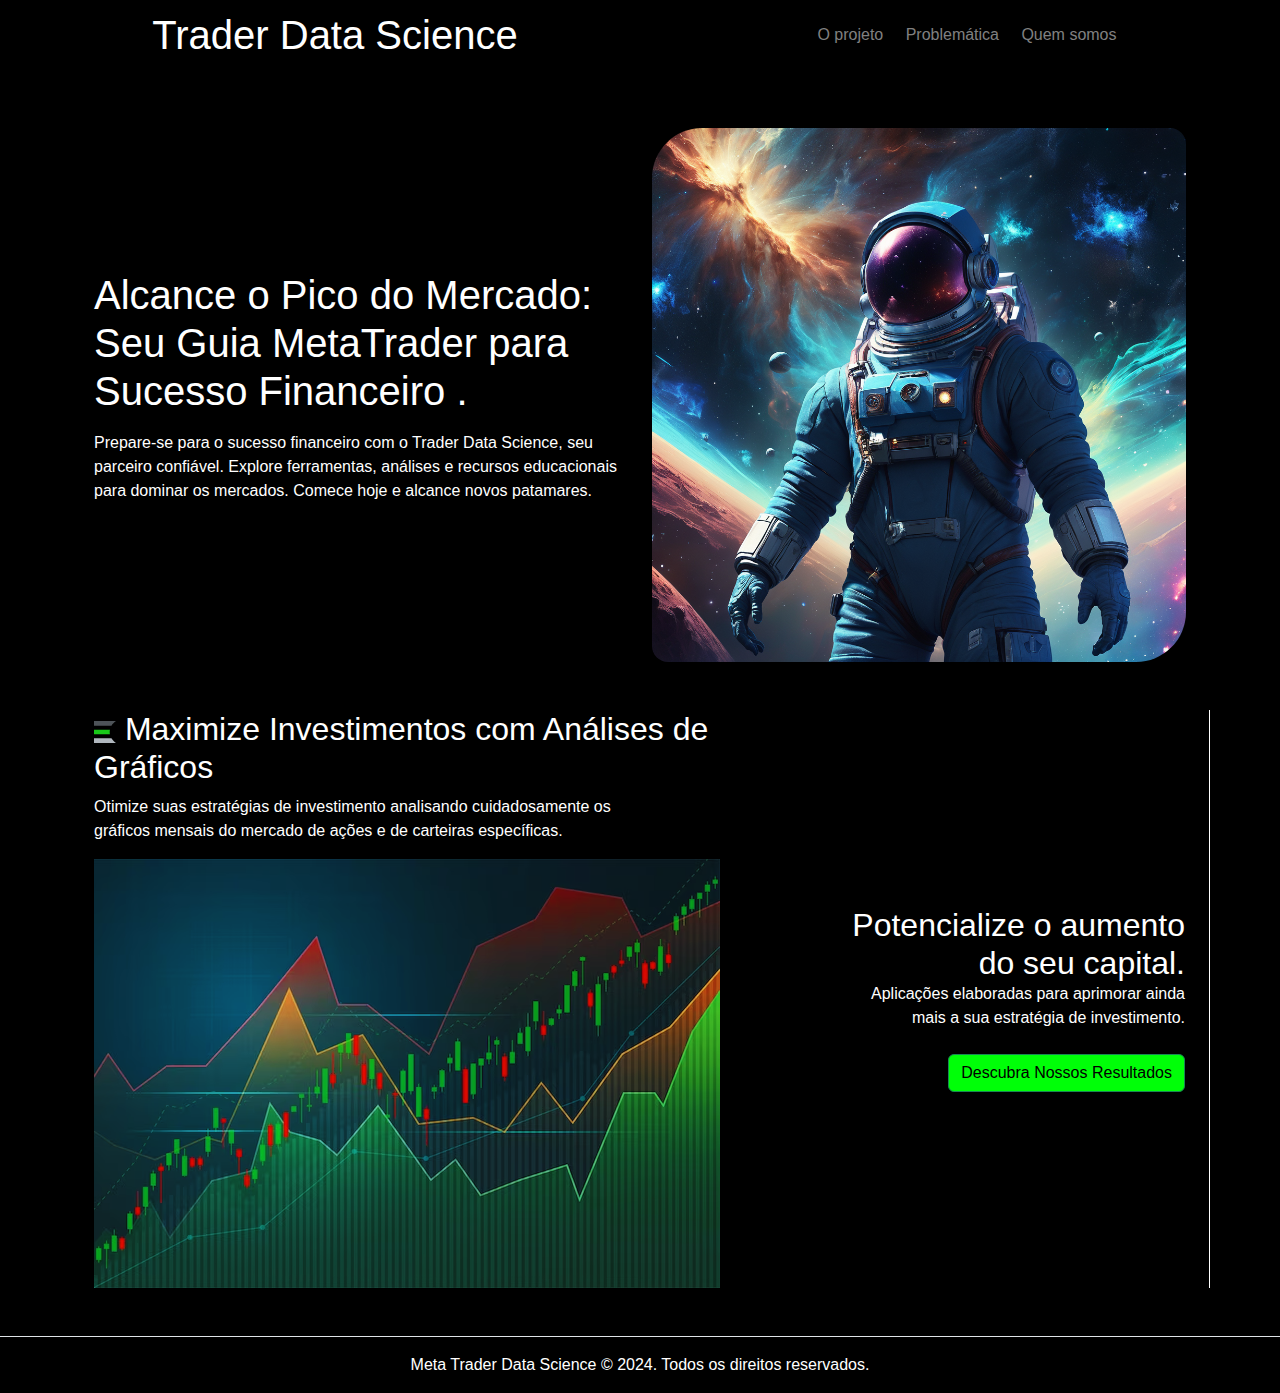
<file: index.html>
<!DOCTYPE html>
<html>

<head>
    <meta charset="UTF-8">
    <meta name="viewport" content="width=device-width, initial-scale=1">
    <meta name="description" content="Project trader DataScience">
    <link href="https://cdn.jsdelivr.net/npm/bootstrap@5.3.3/dist/css/bootstrap.min.css" rel="stylesheet" integrity="sha384-QWTKZyjpPEjISv5WaRU9OFeRpok6YctnYmDr5pNlyT2bRjXh0JMhjY6hW+ALEwIH" crossorigin="anonymous">
    <link rel="stylesheet" href="./css/styles.css">
    <link rel="shortcut icon" href="./img/icons/stock-market.png" type="image/x-icon">

    <title>Trader Data Science</title>
</head>

<body>
    <header>
        <div class="header-container fixed-top">
            <h1 class="titulo">Trader Data Science</h1>
            <nav class="navegacao">
                <ul class="itens-navegacao">
                    <li><a href="">O projeto</li></a>
                    <li><a href="./pages/problematica.html">Problemática</li></a>
                    <li><a href="./pages/quemSomos.html">Quem somos</li></a>
                </ul>
            </nav>
        </div>
    </header>

    <section>
        <div class="container conteudo">
            <div class="container-fluid">
                <div class="row">
                    <div class="col-lg-6 align-self-center">
                        <h1>
                            Alcance o Pico do Mercado: Seu Guia MetaTrader para Sucesso Financeiro <span>.</span>
                        </h1>

                        <p class="mt-3">
                            Prepare-se para o sucesso financeiro com o Trader Data Science,
                            seu parceiro confiável. Explore ferramentas, análises e recursos educacionais
                            para dominar os mercados. Comece hoje e alcance novos patamares.
                        </p>
                    </div>
                    <div class="col-lg-6 mt-3">
                        <img class="img-fluid astronauta" src="./img/astronautaFundoAzul.png" alt="Astronauta no espaço tons de azul">
                    </div>
                </div>
            </div>
        </div>
    </section>

    <section>
        <div class="container linha-vertical mt-5">
            <div class="container-fluid">
                <div class="row">
                    <div class="col-lg-8">
                        <div class="justify-content-end">
                            <h2 class="">
                                <svg xmlns="http://www.w3.org/2000/svg" width="22" height="22" fill="none">
                                    <path fill="#4D5358" d="M22 0H0v4.711h17.454C18.548 2.861 20.107 1.252 22 0Z"></path>
                                    <path fill="#19C819" d="M15.94 8.652H0v4.711h15.94a12.128 12.128 0 0 1-.235-2.357c0-.804.083-1.59.234-2.356v.002Z"></path>
                                    <path fill="#B0B7BE" d="M17.447 17.289H0V22h21.98c-1.888-1.254-3.442-2.863-4.533-4.711Z"></path>
                                </svg>
                                Maximize Investimentos com Análises de Gráficos
                            </h2>
                            <p class="mt-2 descricao-grafico">
                                Otimize suas estratégias de investimento analisando cuidadosamente os gráficos mensais do mercado de ações e de carteiras específicas.
                            </p>
                        </div>
                        <div class="d-flex justify-content-start mt-3">
                            <img class="img-fluid" src="./img/grafico.png" alt="informação do gráfico vindos da API">
                        </div>
                    </div>
                    <div class="col-lg-4 text-end align-self-center">
                        <h2>
                            Potencialize o aumento do seu capital.
                        </h2>
                        <p class="">
                            Aplicações elaboradas para aprimorar ainda mais a sua estratégia de investimento.
                        </p>
                        <div class="mt-4">
                            <a href="./pages/resultados.html" class="btn btn-success resultados">
                                Descubra Nossos Resultados
                            </a>
                        </div>
                    </div>
                </div>
            </div>
        </div>
    </section>

    <footer>
        <div class="text-center py-3 mt-5 border-top">
            <p class="mb-0">Meta Trader Data Science © 2024. Todos os direitos reservados.</p>
        </div>
    </footer>
</body>

</html>
</file>
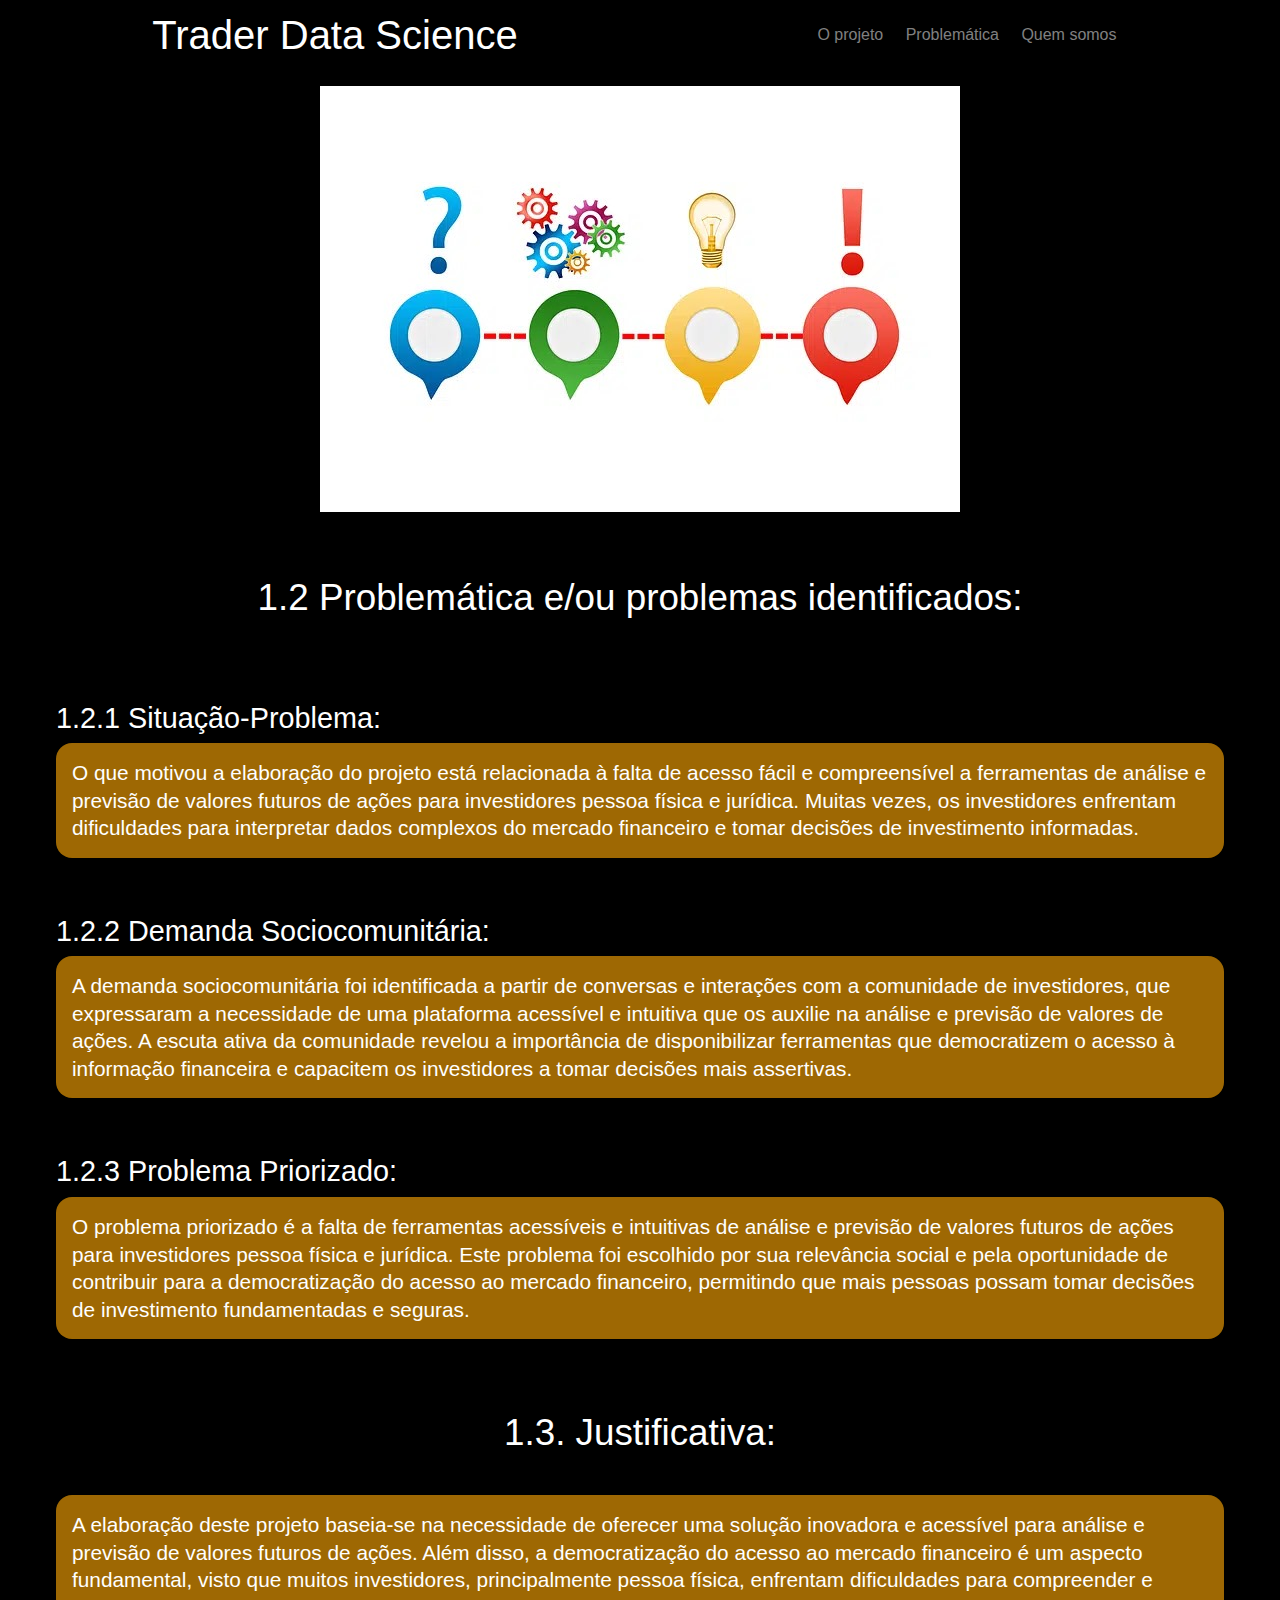
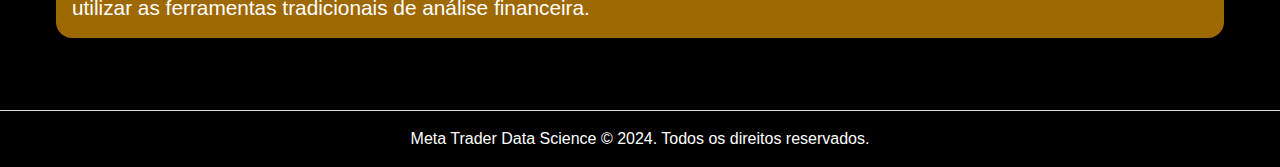
<file: pages/problematica.html>
<!DOCTYPE html>
<html>

<head>
    <meta charset="UTF-8">
    <meta name="viewport" content="width=device-width, initial-scale=1">
    <meta name="description" content="Project trader DataScience">
    <link href="https://cdn.jsdelivr.net/npm/bootstrap@5.3.3/dist/css/bootstrap.min.css" rel="stylesheet" integrity="sha384-QWTKZyjpPEjISv5WaRU9OFeRpok6YctnYmDr5pNlyT2bRjXh0JMhjY6hW+ALEwIH" crossorigin="anonymous">
    <link rel="stylesheet" href="../css/styles.css">
    <link rel="shortcut icon" href="./img/icons/stock-market.png" type="image/x-icon">

    <title>Trader Data Science</title>
</head>

<body>
    <header>
        <div class="header-container">
            <h1 class="titulo">Trader Data Science</h1>
            <nav class="navegacao">
                <ul class="itens-navegacao">
                    <li><a href="../index.html">O projeto</li></a>
                    <li><a href="./problematica.html">Problemática</li></a>
                    <li><a href="./quemSomos.html">Quem somos</li></a>
                </ul>
            </nav>
        </div>
    </header>

    <section class="sectionProblematica">

        <article class="containerProblematica">
            <div class="IMG-problem">
                <img class="img-fluid" src="../img/problematica.jpg" alt="">
            </div>
            <h1>1.2 Problemática e/ou problemas identificados:</h1>
            <div class="topicos-item">
                <h2>1.2.1 Situação-Problema:</h2>
                <p class="description">
                    O que motivou a elaboração do projeto está relacionada à falta de acesso fácil e compreensível a ferramentas de análise e previsão de valores futuros de ações para investidores pessoa física e jurídica. Muitas vezes, os investidores enfrentam dificuldades para interpretar dados complexos do mercado financeiro e tomar decisões de investimento informadas.
                </p>
            </div>
            <div class="topicos-item">
                <h2>1.2.2 Demanda Sociocomunitária:</h2>
                <p class="description">
                    A demanda sociocomunitária foi identificada a partir de conversas e interações com a comunidade de investidores, que expressaram a necessidade de uma plataforma acessível e intuitiva que os auxilie na análise e previsão de valores de ações. A escuta ativa da comunidade revelou a importância de disponibilizar ferramentas que democratizem o acesso à informação financeira e capacitem os investidores a tomar decisões mais assertivas.
                </p>
            </div>
            <div class="topicos-item">
                <h2>1.2.3 Problema Priorizado:</h2>
                <p class="description">
                    O problema priorizado é a falta de ferramentas acessíveis e intuitivas de análise e previsão de valores futuros de ações para investidores pessoa física e jurídica. Este problema foi escolhido por sua relevância social e pela oportunidade de contribuir para a democratização do acesso ao mercado financeiro, permitindo que mais pessoas possam tomar decisões de investimento fundamentadas e seguras.
                </p>
            </div>
            <div class="topicos-item">
                <h1>1.3. Justificativa:</h1>
                <p class="description">
                    A elaboração deste projeto baseia-se na necessidade de oferecer uma solução inovadora e acessível para análise e previsão de valores futuros de ações. Além disso, a democratização do acesso ao mercado financeiro é um aspecto fundamental, visto que muitos investidores, principalmente pessoa física, enfrentam dificuldades para compreender e utilizar as ferramentas tradicionais de análise financeira.
                </p>
            </div>
        </article>
    </section>

    <footer>
        <div class="text-center py-3 mt-5 border-top">
            <p class="mb-0">Meta Trader Data Science © 2024. Todos os direitos reservados.</p>
        </div>
    </footer>
</body>
</file>
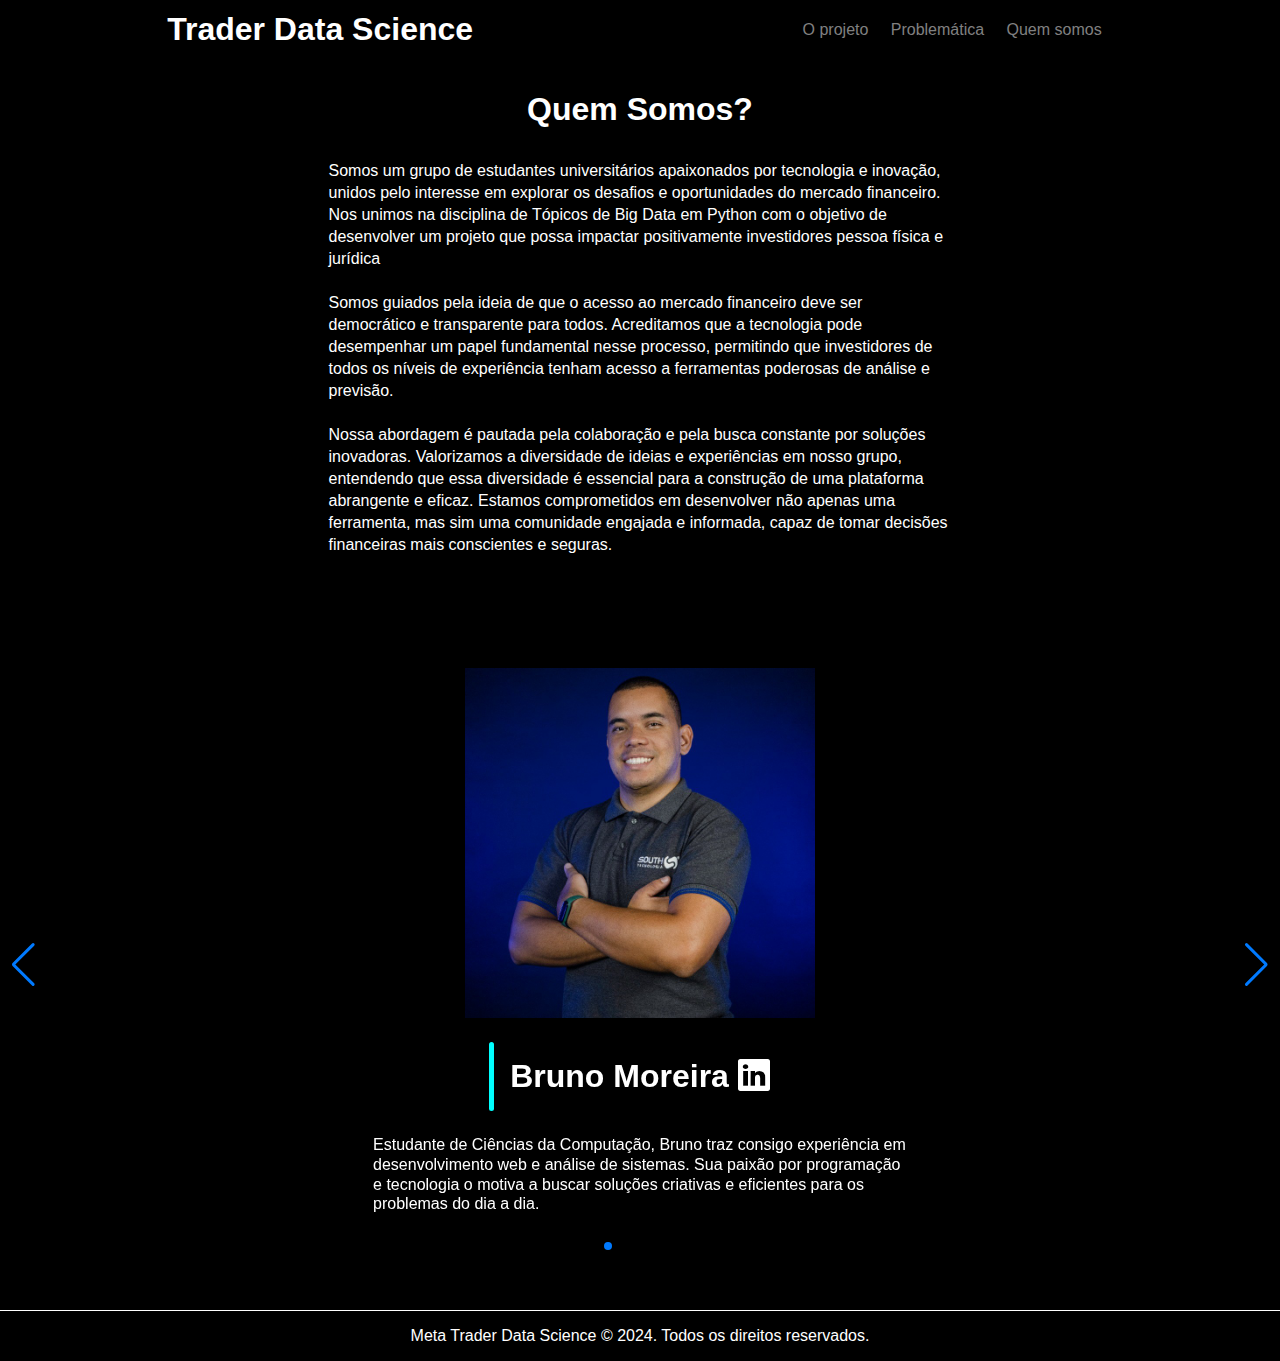
<file: pages/quemSomos.html>
<!DOCTYPE html>
<html>

<head>
    <meta charset="UTF-8">
    <meta name="viewport" content="width=device-width, initial-scale=1">
    <meta name="description" content="Project trader DataScience Quem Somos">
    <link rel="stylesheet" href="../css/styles.css">
    <link rel="shortcut icon" href="./img/icons/stock-market.png" type="image/x-icon">
    <link rel="stylesheet" href="https://cdn.jsdelivr.net/npm/swiper@11/swiper-bundle.min.css" />
    <link rel="stylesheet" href="https://cdn.jsdelivr.net/npm/bootstrap-icons@1.11.3/font/bootstrap-icons.min.css">
    <title>Quem Somos</title>
</head>

<body>
    <header>
        <div class="header-container fixed-top">
            <h1 class="titulo">Trader Data Science</h1>
            <nav class="navegacao">
                <ul class="itens-navegacao">
                    <li><a href="../index.html">O projeto</li></a>
                    <li><a href="./problematica.html">Problemática</li></a>
                    <li><a href="./quemSomos.html">Quem somos</li></a>
                </ul>
            </nav>
        </div>
    </header>
    <section class="sectionQuemSomos">
        <h1 class="titleQuemSomos">Quem Somos?</h1>
        <p class="descricaoQuemSomos">Somos um grupo de estudantes universitários apaixonados por tecnologia e inovação, unidos pelo interesse em explorar os desafios e oportunidades do mercado financeiro. Nos unimos na disciplina de Tópicos de Big Data em Python com o objetivo de desenvolver um projeto que possa impactar positivamente investidores pessoa física e jurídica
            </br>
            </br>
            Somos guiados pela ideia de que o acesso ao mercado financeiro deve ser democrático e transparente para todos. Acreditamos que a tecnologia pode desempenhar um papel fundamental nesse processo, permitindo que investidores de todos os níveis de experiência tenham acesso a ferramentas poderosas de análise e previsão.
            </br>
            </br>
            Nossa abordagem é pautada pela colaboração e pela busca constante por soluções inovadoras. Valorizamos a diversidade de ideias e experiências em nosso grupo, entendendo que essa diversidade é essencial para a construção de uma plataforma abrangente e eficaz. Estamos comprometidos em desenvolver não apenas uma ferramenta, mas sim uma comunidade engajada e informada, capaz de tomar decisões financeiras mais conscientes e seguras.</p>
    </section>

    <section>
        <div class="swiper">
            <div class="swiper-wrapper">
                <div class="swiper-slide">
                    <div class="project-img">
                        <img class="img-fluid" src="../img/members/BrunoProfile.jpeg" alt="foto de perfil Bruno" style="max-width: 100%; height: 350px;">
                    </div>

                    <div class="descricaoProfile">
                        <a href="https://www.linkedin.com/in/2brunomoreira/" target="_blank">
                            <h1 class="name-member">
                                Bruno Moreira <i class="bi bi-linkedin .icon"></i>
                            </h1>
                        </a>
                        <p>
                            Estudante de Ciências da Computação, Bruno traz consigo experiência em desenvolvimento web e análise de sistemas. Sua paixão por programação e tecnologia o motiva a buscar soluções criativas e eficientes para os problemas do dia a dia.
                        </p>
                    </div>
                </div>

                <div class="swiper-slide">
                    <div class="project-img">
                        <img src="../img/members/Gustavo.jpg" alt="foto de perfil Bruno" style="max-width: 100%; height: 350px;">
                    </div>

                    <div class="descricaoProfile">
                        <a href="#">
                            <h1 class="name-member">
                                Gustavo Parreira <i class="bi bi-linkedin .icon"></i>
                            </h1>
                        </a>
                        <p>
                            Estudante de Ciências da Computação, Gustavo é apaixonado por análise de dados e inteligência artificial. Sua criatividade o torna um membro valioso para o grupo.
                        </p>
                    </div>
                </div>

                <div class="swiper-slide">
                    <div class="project-img">
                        <img src="../img/members/Isac.jpg" alt="foto de perfil Bruno" style="max-width: 100%; height: 350px;">
                    </div>

                    <div class="descricaoProfile">
                        <a href=" https://www.linkedin.com/in/isaac-dias-2405a0237" target="_blank">
                            <h1 class="name-member">
                                Isac Dias <i class="bi bi-linkedin .icon"></i>
                            </h1>
                        </a>
                        <p>
                            Estudante de Ciências da Computação, Isac é especialista em modelagem e análise de dados. Sua capacidade analítica e seu comprometimento com a qualidade o destacam como um colaborador essencial para o projeto.
                        </p>
                    </div>
                </div>

                <div class="swiper-slide">
                    <div class="project-img">
                        <img src="../img/members/Lucas.jpg" alt="foto de perfil Bruno" style="max-width: 100%; height: 350px;">
                    </div>

                    <div class="descricaoProfile">
                        <a href="https://br.linkedin.com/in/lucassilluzio" target="_blank">
                            <h1 class="name-member">
                                Lucas Silluzio <i class="bi bi-linkedin .icon"></i>
                            </h1>
                        </a>
                        <p>
                            Estudante de Análise de Sistemas, Lucas possui experiência em desenvolvimento de software e gestão de projetos. Sua habilidade em liderança e organização contribui significativamente para o sucesso do grupo.
                        </p>
                    </div>
                </div>

                <div class="swiper-slide">
                    <div class="project-img">
                        <img src="../img/members/astronautaFundoAzul.png" alt="foto de perfil Bruno" style="max-width: 100%; height: 350px;">
                    </div>

                    <div class="descricaoProfile">
                        <a href="#">
                            <h1 class="name-member">
                                Pedro <i class="bi bi-linkedin .icon"></i>
                            </h1>
                        </a>

                        <p>
                            Estudante de Ciências da Computação, Pedro é apaixonado por tecnologia e inovação. Sua curiosidade e vontade de aprender o impulsionam a buscar soluções inovadoras para os desafios do projeto.
                        </p>
                    </div>
                </div>
            </div>

            <div class="swiper-pagination"></div>
            <div class="swiper-button-next"></div>
            <div class="swiper-button-prev"></div>
        </div>
    </section>
    <footer>
        <div class="text-center py-3 mt-5 border-top footer">
            <p class="mb-0">Meta Trader Data Science © 2024. Todos os direitos reservados.</p>
        </div>
    </footer>

    <script src="https://cdn.jsdelivr.net/npm/swiper@11/swiper-bundle.min.js"></script>
    <script src="../javaScript/scripts.js"></script>
</body>
</file>
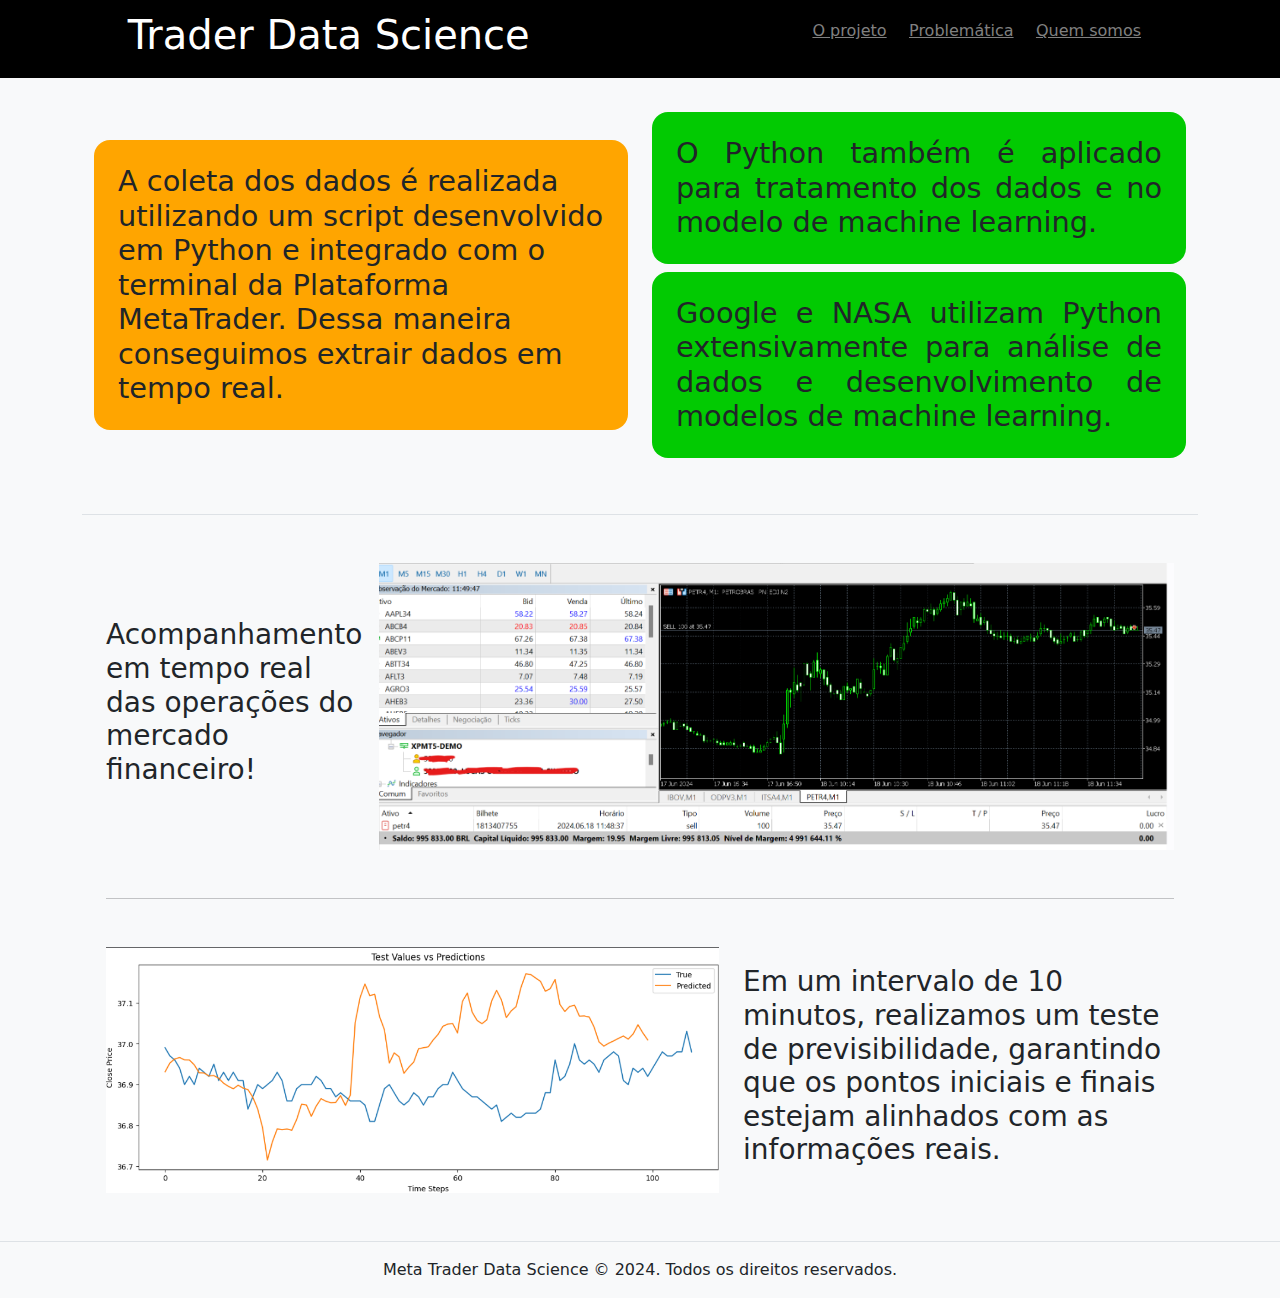
<file: pages/resultados.html>
<!DOCTYPE html>
<html>

<head>
    <meta charset="UTF-8">
    <meta name="viewport" content="width=device-width, initial-scale=1">
    <meta name="description" content="Project trader DataScience Quem Somos">
    <link rel="stylesheet" href="../css/styles.css">
    <link rel="shortcut icon" href="./img/icons/stock-market.png" type="image/x-icon">
    <link rel="stylesheet" href="https://cdn.jsdelivr.net/npm/swiper@11/swiper-bundle.min.css" />
    <link rel="stylesheet" href="https://cdn.jsdelivr.net/npm/bootstrap-icons@1.11.3/font/bootstrap-icons.min.css">
    <link href="https://cdn.jsdelivr.net/npm/bootstrap@5.3.3/dist/css/bootstrap.min.css" rel="stylesheet" integrity="sha384-QWTKZyjpPEjISv5WaRU9OFeRpok6YctnYmDr5pNlyT2bRjXh0JMhjY6hW+ALEwIH" crossorigin="anonymous">
    <title>Resultados</title>
</head>

<body class="bg-light">
    <header>
        <div class="header-container fixed-top">
            <h1 class="titulo">Trader Data Science</h1>
            <nav class="navegacao">
                <ul class="itens-navegacao">
                    <li><a href="../index.html">O projeto</li></a>
                    <li><a href="./problematica.html">Problemática</li></a>
                    <li><a href="./quemSomos.html">Quem somos</li></a>
                </ul>
            </nav>
        </div>
    </header>

    <div class="container">
        <section id="resultados">
            <div class="mt-3 border-bottom">
                <div class="container-fluid">
                    <div class="row align-items-center mb-5">
                        <div class="col-lg-6 info-resultado ">
                            <h3 class="description-result display-4">
                                A coleta dos dados é realizada utilizando um script desenvolvido em Python e integrado com o terminal da Plataforma MetaTrader. Dessa maneira conseguimos extrair dados em tempo real.
                            </h3>
                        </div>
                        <div class="col-lg-6 info-resultado">
                            <h3 class="description2 display-4">
                                O Python também é aplicado para tratamento dos dados e no modelo de machine learning.
                            </h3>
                            <h3 class="description2 display-4">
                                Google e NASA utilizam Python extensivamente para análise de dados e desenvolvimento de modelos de machine learning.
                            </h3>
                        </div>
                    </div>
                </div>
            </div>
        </section>

        <section>
            <div class="container mt-5">
                <div class="container-fluid">
                    <div class="row mb-5 align-items-center">
                        <div class="col-lg-3">
                            <h3>
                                Acompanhamento em tempo real das operações do mercado financeiro!
                            </h3>
                        </div>
                        <div class="col-lg-9">
                            <img src="../img/resultadoGraficos/grafico1.png" class="img-fluid" alt="Gráfico de demostração">
                        </div>
                    </div>
                    <hr>
                    <div class="row mt-5 d-flex align-items-center">
                        <div class="col-lg-7">
                            <img src="../img/resultadoGraficos/grafico2.png" class="img-fluid" alt="Gráfico de demostração">
                        </div>

                        <div class="col-lg-5">
                            <h3>
                                Em um intervalo de 10 minutos, realizamos um teste de previsibilidade, garantindo que os pontos iniciais e finais estejam alinhados com as informações reais.
                            </h3>
                        </div>
                    </div>
                </div>
            </div>
        </section>
    </div>
    
    <footer>
        <div class="text-center py-3 mt-5 border-top">
            <p class="mb-0">Meta Trader Data Science © 2024. Todos os direitos reservados.</p>
        </div>
    </footer>
</body>
</file>
<file: css/styles.css>
@import './global.css';
@import './header.css';
@import './main.css';
@import './quemSomos.css';
@import './problematica.css';
@import './resultados.css';
</file>
